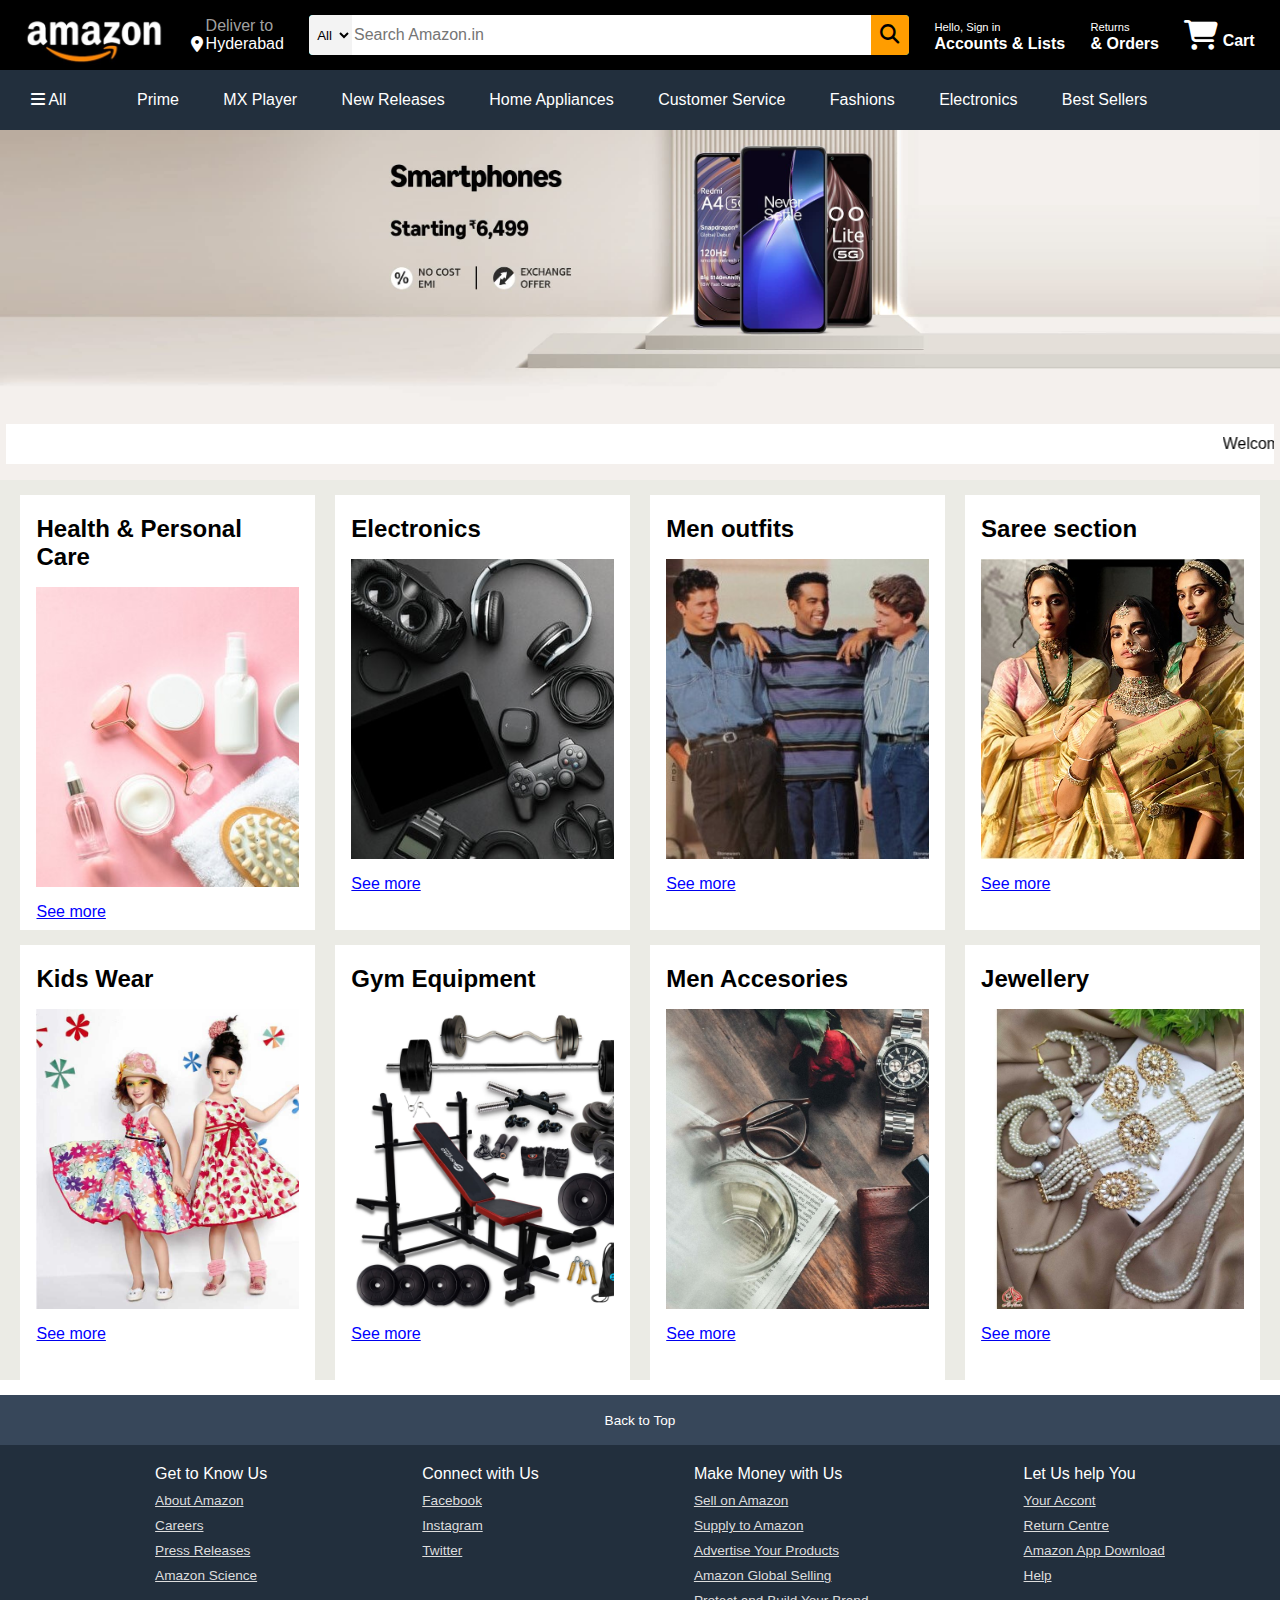
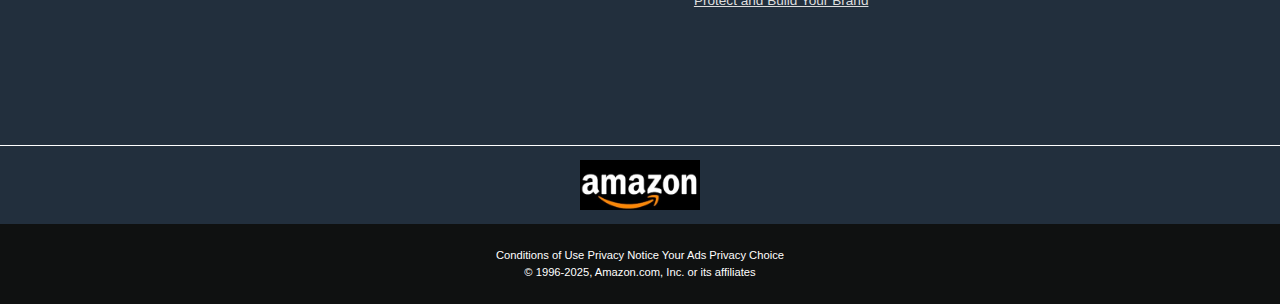
<file: index.html>
<!DOCTYPE html>
<html lang="en">
<head>
    <meta charset="UTF-8">
    <meta name="viewport" content="width=device-width, initial-scale=1.0">
    <title>Amazon</title>
    <link rel="stylesheet" href="https://cdnjs.cloudflare.com/ajax/libs/font-awesome/6.7.2/css/all.min.css" integrity="sha512-Evv84Mr4kqVGRNSgIGL/F/aIDqQb7xQ2vcrdIwxfjThSH8CSR7PBEakCr51Ck+w+/U6swU2Im1vVX0SVk9ABhg==" crossorigin="anonymous" referrerpolicy="no-referrer" />
    <link rel="stylesheet" href="clone.css">
</head>
<body>
    <header>
        <div class="navigation-bar">
            <div class="navilogo border">
            <div class="logo"></div>
            </div>

          <div class="address border">
            <p class="address-one">Deliver to </p>
            <div class="icon">
            <i class="fa-solid fa-location-dot"></i>
            <p class="address-second">Hyderabad</p>
            </div>
          </div>
        
          <div class="search-bar">
            <select class="all">
                <option value="">All</option>
            </select>
            <input class="search" placeholder="Search Amazon.in">
            <div class="search-icon">
                <i class="fa-solid fa-magnifying-glass"></i>
            </div>
          </div>
          <div class="Sign-in border">
            <p><span>Hello, Sign in</span></p>
            <p class="sign-second">Accounts & Lists</p>
          </div>
          <div class="Returns border">
            <p><span>Returns</span></p>
            <p class="sign-second">& Orders</p>
          </div>

          <div class="nav-cart border">
            <i class="fa-solid fa-cart-shopping"></i>
            Cart
          </div>
         
        </div>
        
      <div class="panel">
        <div class="panel-all">
          <i class="fa-solid fa-bars"></i>
          All
        </div>
        <div class="panel-options">
          <p>Prime</p>
          <p>MX Player</p>
          <p>New Releases</p>
          <p>Home Appliances</p>
          <p>Customer Service</p>
          <p>Fashions </p>
          <p>Electronics</p>
          <p>Best Sellers</p>

        </div>
      </div>
    </header>
    <div class="background">
      <div class="bgtext">
       <marquee><p>Welcome to Amazon. <a>Click here to access Amazon.in</a> </p></marquee>
      </div>
    </div>
    <div class="shopsection">
      <div class="box1 box">
        <div class="box-content">
          <h2>Health & Personal Care</h2>
          <a href="https://www.amazon.in/s?k=health+and+personal+care+amazon&adgrpid=163911844762&gad_source=1&hvadid=699326689381&hvdev=c&hvlocphy=9062162&hvnetw=g&hvqmt=e&hvrand=10070618933912175970&hvtargid=kwd-461727149238&hydadcr=25749_2761751&mcid=46866d3ee7543702a20cd7c22f5d6343&tag=googinhydr1-21&ref=pd_sl_6hn2yft6po_e"><div class="box-img" style="background-image: url('./health.jpg');"></div></a>
          <a href="https://www.amazon.in/s?k=health+and+personal+care+amazon&adgrpid=163911844762&gad_source=1&hvadid=699326689381&hvdev=c&hvlocphy=9062162&hvnetw=g&hvqmt=e&hvrand=10070618933912175970&hvtargid=kwd-461727149238&hydadcr=25749_2761751&mcid=46866d3ee7543702a20cd7c22f5d6343&tag=googinhydr1-21&ref=pd_sl_6hn2yft6po_e"><p>See more</p></a>
        </div>
      </div>
      <div class="box2 box">
        <div class="box-content">
         <h2>Electronics</h2>
         <a href="https://www.amazon.in/electronics/b?ie=UTF8&node=976419031"><div class="box-img" style="background-image: url('./electronics.jpg');"></div></a>
         <a href="https://www.amazon.in/electronics/b?ie=UTF8&node=976419031"><p>See more</p></a>
         </div>
      </div>
      <div class="box3 box">
        <div class="box-content">
         <h2>Men outfits</h2>
         <a href="https://www.amazon.in/s?rh=n%3A6648217031%2Cn%3A7459781031%2Cn%3A1968024031&dc=&qid=1742710795&rnid=7459781031&ref=sr_nr_n_2"><div class="box-img" style="background-image: url('./men.jpg');"></div></a>
         <a href="https://www.amazon.in/s?rh=n%3A6648217031%2Cn%3A7459781031%2Cn%3A1968024031&dc=&qid=1742710795&rnid=7459781031&ref=sr_nr_n_2"><p>See more</p></a>
        </div>
      </div> 
      <div class="box4 box">
        <div class="box-content">
         <h2>Saree section</h2>
         <a href="https://www.amazon.in/s?k=amazon+saree+for+women&adgrpid=62993576830&ext_vrnc=hi&hvadid=590398408204&hvdev=c&hvlocphy=9062162&hvnetw=g&hvqmt=e&hvrand=10398229805399307066&hvtargid=kwd-799312764361&hydadcr=23648_2208547&tag=googinhydr1-21&ref=pd_sl_8achldg7fp_e"><div class="box-img" style="background-image: url('./saree.jpg');"></div></a>
         <a href="https://www.amazon.in/s?k=amazon+saree+for+women&adgrpid=62993576830&ext_vrnc=hi&hvadid=590398408204&hvdev=c&hvlocphy=9062162&hvnetw=g&hvqmt=e&hvrand=10398229805399307066&hvtargid=kwd-799312764361&hydadcr=23648_2208547&tag=googinhydr1-21&ref=pd_sl_8achldg7fp_e"><p>See more</p></a>
       </div>
      </div>
     <div class="box1 box">
        <div class="box-content">
         <h2>Kids Wear</h2>
         <a href="https://www.amazon.in/s?k=kids+wear&crid=1X9EPU23D409Z&sprefix=kids+wear%2Caps%2C241&ref=nb_sb_noss_2"><div class="box-img" style="background-image: url('./Kids_wear.jpg')"></div></a>
         <a href="https://www.amazon.in/s?k=kids+wear&crid=1X9EPU23D409Z&sprefix=kids+wear%2Caps%2C241&ref=nb_sb_noss_2"><p>See more</p></a>
        </div>
     </div>
     <div class="box2 box">
        <div class="box-content">
         <h2>Gym Equipment</h2>
         <a href="https://www.amazon.in/s?k=gym+equipments&crid=YISYZEXEFPEM&sprefix=gym+equ%2Caps%2C221&ref=nb_sb_ss_ts-doa-p_3_7"><div class="box-img" style="background-image: url('./gym.jpg');"></div></a>
         <a href="https://www.amazon.in/s?k=gym+equipments&crid=YISYZEXEFPEM&sprefix=gym+equ%2Caps%2C221&ref=nb_sb_ss_ts-doa-p_3_7"><p>See more</p></a>
        </div>
     </div>
     <div class="box3 box">
       <div class="box-content">
         <h2>Men Accesories</h2>
         <a href="https://www.amazon.in/s?k=men+accessories+set&crid=HIGF4KKOOR8W&sprefix=men+access%2Caps%2C227&ref=nb_sb_ss_ts-doa-p_3_10"><div class="box-img" style="background-image: url('./menaccesories.jpg');"></div></a>
         <a href="https://www.amazon.in/s?k=men+accessories+set&crid=HIGF4KKOOR8W&sprefix=men+access%2Caps%2C227&ref=nb_sb_ss_ts-doa-p_3_10"><p>See more</p></a>
       </div>
     </div> 
     <div class="box4 box">
        <div class="box-content">
         <h2>Jewellery</h2>
         <a href="https://www.amazon.in/s?k=jewellery&crid=27UZM01KHSNH3&sprefix=jewellery%2Caps%2C238&ref=nb_sb_noss_2"><div class="box-img" style="background-image: url('./jewellery.jpg');"></div></a>
         <a href="https://www.amazon.in/s?k=jewellery&crid=27UZM01KHSNH3&sprefix=jewellery%2Caps%2C238&ref=nb_sb_noss_2"><p>See more</p></a>
        </div>
      </div>
    </div>

    <footer>
      <div class="foot-panel1">
        Back to Top
      </div>
      <div class="foot-panel2">
        <ul>
          <p>Get to Know Us</p>
          <a href="https://www.aboutamazon.in/?utm_source=gateway&utm_medium=footer">About Amazon</a>
          <a href="https://amazon.jobs/en/" >Careers</a>
          <a href="https://press.aboutamazon.com/in/press-release-archive">Press Releases</a>
          <a href="https://www.amazon.science/">Amazon Science</a>
        </ul>
        <ul>
          <p>Connect with Us</p>
          <a href="https://www.facebook.com/AmazonIN/">Facebook</a>
          <a href="https://www.instagram.com/amazondotin/">Instagram</a>
          <a href="https://x.com/amazonin?lang=bn">Twitter</a>
         
        </ul>  
        <ul>
          <p>Make Money with Us</p>
          <a href="https://www.amazon.in/b/?node=2838698031&ld=AZINSOANavDesktopFooter_C&ref_=nav_footer_sell_C">Sell on Amazon</a>
          <a href="https://supply.amazon.com/?ref_=footer_sta&lang=en-IN">Supply to Amazon</a>
          <a href="https://advertising.amazon.com/en-gb?ref=Amz.in">Advertise Your Products</a>
          <a href="https://sell.amazon.in/grow-your-business/amazon-global-selling?ld=AZIN_Footer_V1&ref=AZIN_Footer_V1">Amazon Global Selling</a>
          <a href="https://sell.amazon.in/brand-registry">Protect and Build Your Brand</a>
        </ul>  
        <ul>
          <p>Let Us help You</p>
          <a href="https://www.amazon.in/gp/css/homepage.html?ref_=footer_ya">Your Accont</a>
          <a href="https://www.amazon.in/ap/signin?openid.pape.max_auth_age=3600&openid.return_to=https%3A%2F%2Fwww.amazon.in%2Fspr%2Freturns%2Fhomepage%2Fhomepage.html%3Fref_%3Dfooter_hy_f_4&openid.identity=http%3A%2F%2Fspecs.openid.net%2Fauth%2F2.0%2Fidentifier_select&openid.assoc_handle=amzn_psr_desktop_in&openid.mode=checkid_setup&language=en_IN&openid.claimed_id=http%3A%2F%2Fspecs.openid.net%2Fauth%2F2.0%2Fidentifier_select&openid.ns=http%3A%2F%2Fspecs.openid.net%2Fauth%2F2.0">Return Centre</a>
          <a href="https://www.amazon.in/gp/browse.html?node=6967393031&ref_=footer_mobapp">Amazon App Download</a>
          <a href="https://www.amazon.in/gp/help/customer/display.html?nodeId=200507590&ref_=footer_gw_m_b_he">Help</a>
        </ul>       
      </div>
      <div class="foot-panel3">
        <div class="amazonlogo"></div>
      </div>
      <div class="foot-panel4">
        <div class="pages">
          <a>Conditions of Use </a>
          <a>Privacy Notice</a>
          <a>Your Ads Privacy Choice</a>
        </div>
        <div class="copyright">
          © 1996-2025, Amazon.com, Inc. or its affiliates
        </div>
      </div>

     
    </footer>
    <script>
      /*
      function fun(){
        alert("Welcome to Amazon");
      }
      fun()*/

      //function prom(){
        alert("Welcome to Amazon")
        var age = prompt("Enter your age");
        if (age => 18) {
          alert = ("Continue you to shopping");
        } else {
          alert = ("You can quit");
          window.location.href="logout.html";
        }
        


      
      
      
    </script>





</body>
</html>
</file>
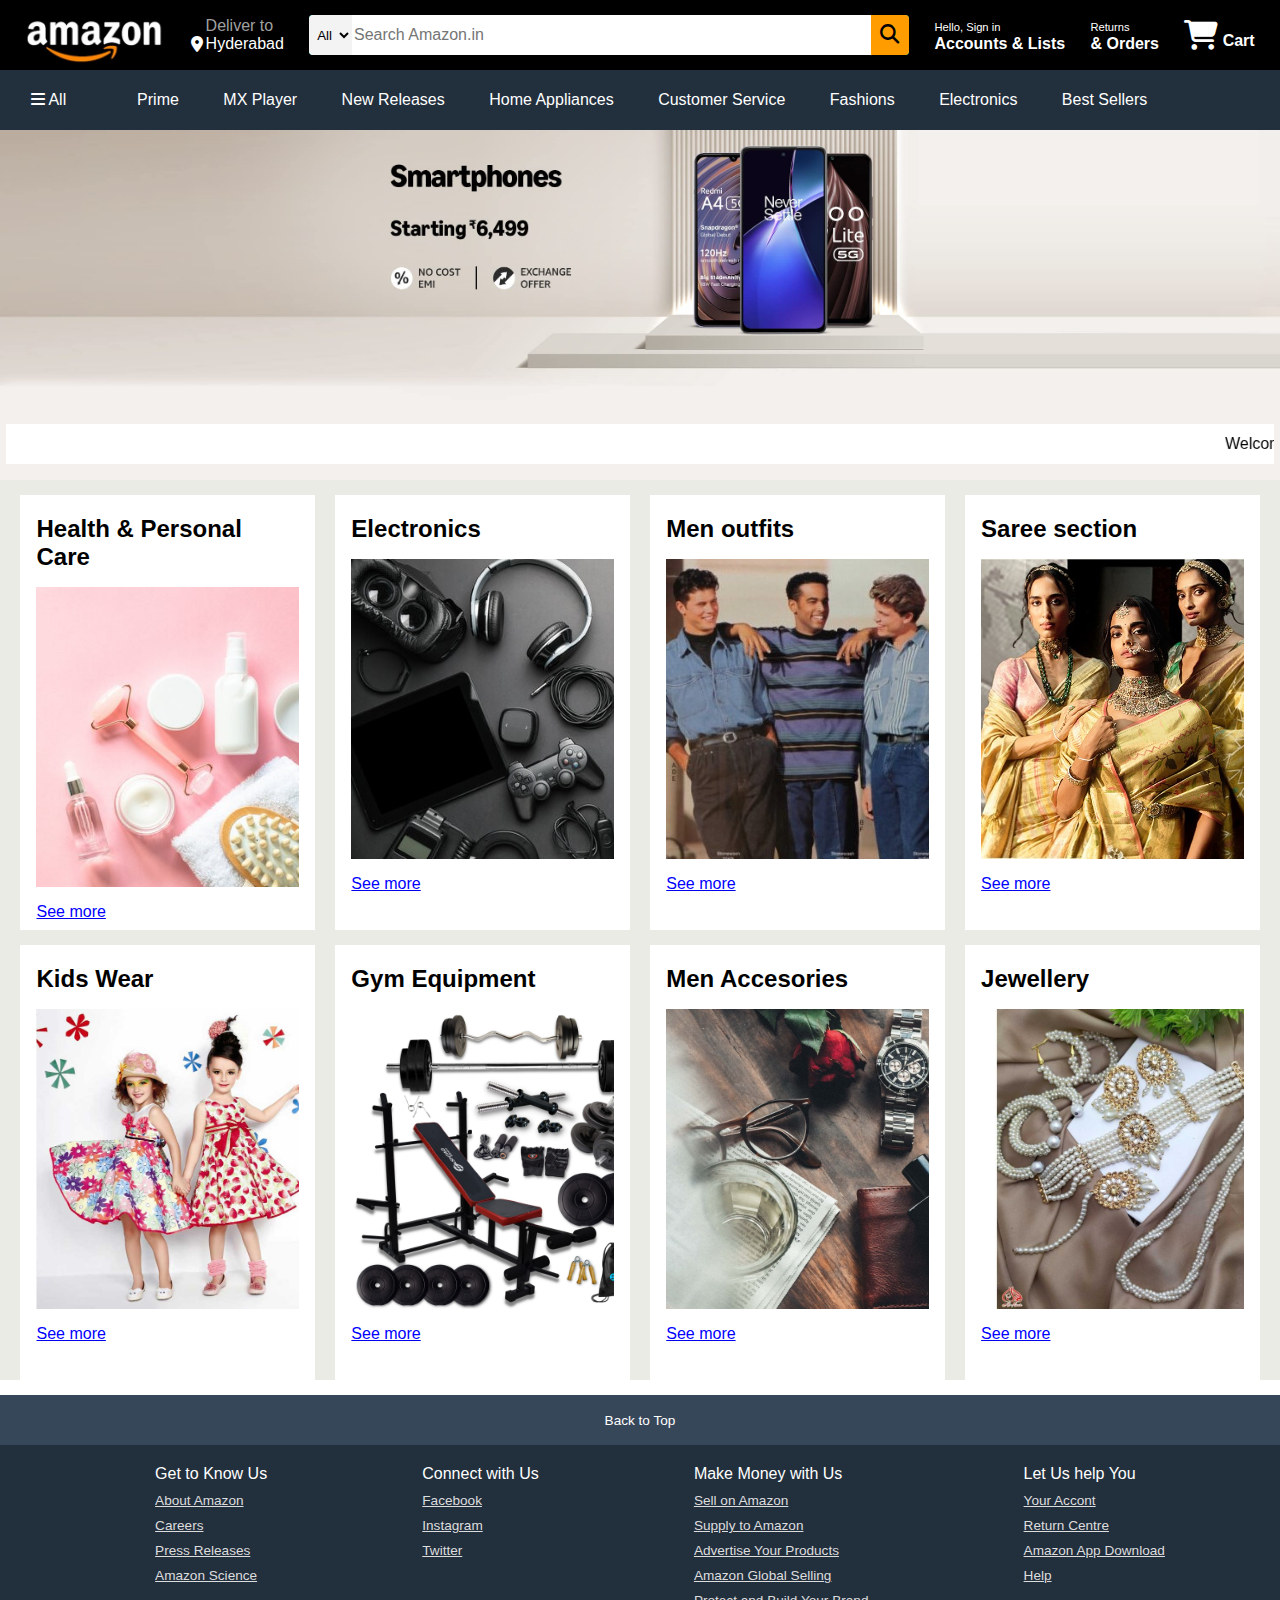
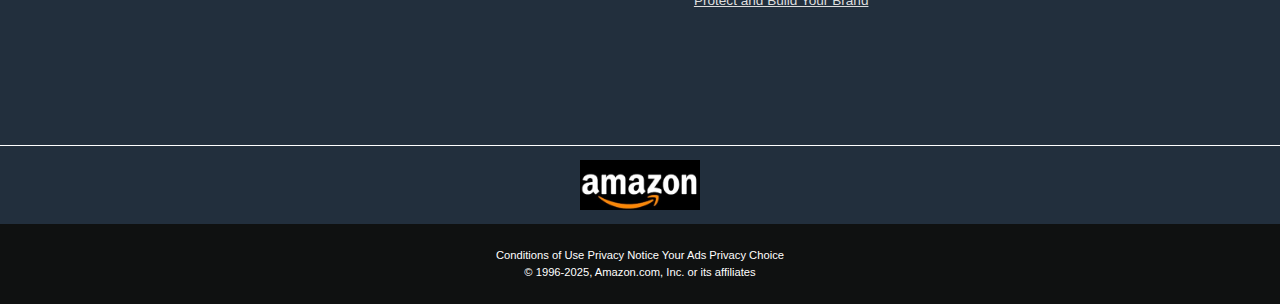
<file: amazon.html>
<!DOCTYPE html>
<html lang="en">
<head>
    <meta charset="UTF-8">
    <meta name="viewport" content="width=device-width, initial-scale=1.0">
    <title>Amazon</title>
    <link rel="stylesheet" href="https://cdnjs.cloudflare.com/ajax/libs/font-awesome/6.7.2/css/all.min.css" integrity="sha512-Evv84Mr4kqVGRNSgIGL/F/aIDqQb7xQ2vcrdIwxfjThSH8CSR7PBEakCr51Ck+w+/U6swU2Im1vVX0SVk9ABhg==" crossorigin="anonymous" referrerpolicy="no-referrer" />
    <link rel="stylesheet" href="clone.css">
</head>
<body>
    <header>
        <div class="navigation-bar">
            <div class="navilogo border">
            <div class="logo"></div>
            </div>

          <div class="address border">
            <p class="address-one">Deliver to </p>
            <div class="icon">
            <i class="fa-solid fa-location-dot"></i>
            <p class="address-second">Hyderabad</p>
            </div>
          </div>
        
          <div class="search-bar">
            <select class="all">
                <option value="">All</option>
            </select>
            <input class="search" placeholder="Search Amazon.in">
            <div class="search-icon">
                <i class="fa-solid fa-magnifying-glass"></i>
            </div>
          </div>
          <div class="Sign-in border">
            <p><span>Hello, Sign in</span></p>
            <p class="sign-second">Accounts & Lists</p>
          </div>
          <div class="Returns border">
            <p><span>Returns</span></p>
            <p class="sign-second">& Orders</p>
          </div>

          <div class="nav-cart border">
            <i class="fa-solid fa-cart-shopping"></i>
            Cart
          </div>
         
        </div>
        
      <div class="panel">
        <div class="panel-all">
          <i class="fa-solid fa-bars"></i>
          All
        </div>
        <div class="panel-options">
          <p>Prime</p>
          <p>MX Player</p>
          <p>New Releases</p>
          <p>Home Appliances</p>
          <p>Customer Service</p>
          <p>Fashions </p>
          <p>Electronics</p>
          <p>Best Sellers</p>

        </div>
      </div>
    </header>
    <div class="background">
      <div class="bgtext">
       <marquee><p>Welcome to Amazon. <a>Click here to access Amazon.in</a> </p></marquee>
      </div>
    </div>
    <div class="shopsection">
      <div class="box1 box">
        <div class="box-content">
          <h2>Health & Personal Care</h2>
          <a href="https://www.amazon.in/s?k=health+and+personal+care+amazon&adgrpid=163911844762&gad_source=1&hvadid=699326689381&hvdev=c&hvlocphy=9062162&hvnetw=g&hvqmt=e&hvrand=10070618933912175970&hvtargid=kwd-461727149238&hydadcr=25749_2761751&mcid=46866d3ee7543702a20cd7c22f5d6343&tag=googinhydr1-21&ref=pd_sl_6hn2yft6po_e"><div class="box-img" style="background-image: url('./health.jpg');"></div></a>
          <a href="https://www.amazon.in/s?k=health+and+personal+care+amazon&adgrpid=163911844762&gad_source=1&hvadid=699326689381&hvdev=c&hvlocphy=9062162&hvnetw=g&hvqmt=e&hvrand=10070618933912175970&hvtargid=kwd-461727149238&hydadcr=25749_2761751&mcid=46866d3ee7543702a20cd7c22f5d6343&tag=googinhydr1-21&ref=pd_sl_6hn2yft6po_e"><p>See more</p></a>
        </div>
      </div>
      <div class="box2 box">
        <div class="box-content">
         <h2>Electronics</h2>
         <a href="https://www.amazon.in/electronics/b?ie=UTF8&node=976419031"><div class="box-img" style="background-image: url('./electronics.jpg');"></div></a>
         <a href="https://www.amazon.in/electronics/b?ie=UTF8&node=976419031"><p>See more</p></a>
         </div>
      </div>
      <div class="box3 box">
        <div class="box-content">
         <h2>Men outfits</h2>
         <a href="https://www.amazon.in/s?rh=n%3A6648217031%2Cn%3A7459781031%2Cn%3A1968024031&dc=&qid=1742710795&rnid=7459781031&ref=sr_nr_n_2"><div class="box-img" style="background-image: url('./men.jpg');"></div></a>
         <a href="https://www.amazon.in/s?rh=n%3A6648217031%2Cn%3A7459781031%2Cn%3A1968024031&dc=&qid=1742710795&rnid=7459781031&ref=sr_nr_n_2"><p>See more</p></a>
        </div>
      </div> 
      <div class="box4 box">
        <div class="box-content">
         <h2>Saree section</h2>
         <a href="https://www.amazon.in/s?k=amazon+saree+for+women&adgrpid=62993576830&ext_vrnc=hi&hvadid=590398408204&hvdev=c&hvlocphy=9062162&hvnetw=g&hvqmt=e&hvrand=10398229805399307066&hvtargid=kwd-799312764361&hydadcr=23648_2208547&tag=googinhydr1-21&ref=pd_sl_8achldg7fp_e"><div class="box-img" style="background-image: url('./saree.jpg');"></div></a>
         <a href="https://www.amazon.in/s?k=amazon+saree+for+women&adgrpid=62993576830&ext_vrnc=hi&hvadid=590398408204&hvdev=c&hvlocphy=9062162&hvnetw=g&hvqmt=e&hvrand=10398229805399307066&hvtargid=kwd-799312764361&hydadcr=23648_2208547&tag=googinhydr1-21&ref=pd_sl_8achldg7fp_e"><p>See more</p></a>
       </div>
      </div>
     <div class="box1 box">
        <div class="box-content">
         <h2>Kids Wear</h2>
         <a href="https://www.amazon.in/s?k=kids+wear&crid=1X9EPU23D409Z&sprefix=kids+wear%2Caps%2C241&ref=nb_sb_noss_2"><div class="box-img" style="background-image: url('./Kids_wear.jpg')"></div></a>
         <a href="https://www.amazon.in/s?k=kids+wear&crid=1X9EPU23D409Z&sprefix=kids+wear%2Caps%2C241&ref=nb_sb_noss_2"><p>See more</p></a>
        </div>
     </div>
     <div class="box2 box">
        <div class="box-content">
         <h2>Gym Equipment</h2>
         <a href="https://www.amazon.in/s?k=gym+equipments&crid=YISYZEXEFPEM&sprefix=gym+equ%2Caps%2C221&ref=nb_sb_ss_ts-doa-p_3_7"><div class="box-img" style="background-image: url('./gym.jpg');"></div></a>
         <a href="https://www.amazon.in/s?k=gym+equipments&crid=YISYZEXEFPEM&sprefix=gym+equ%2Caps%2C221&ref=nb_sb_ss_ts-doa-p_3_7"><p>See more</p></a>
        </div>
     </div>
     <div class="box3 box">
       <div class="box-content">
         <h2>Men Accesories</h2>
         <a href="https://www.amazon.in/s?k=men+accessories+set&crid=HIGF4KKOOR8W&sprefix=men+access%2Caps%2C227&ref=nb_sb_ss_ts-doa-p_3_10"><div class="box-img" style="background-image: url('./menaccesories.jpg');"></div></a>
         <a href="https://www.amazon.in/s?k=men+accessories+set&crid=HIGF4KKOOR8W&sprefix=men+access%2Caps%2C227&ref=nb_sb_ss_ts-doa-p_3_10"><p>See more</p></a>
       </div>
     </div> 
     <div class="box4 box">
        <div class="box-content">
         <h2>Jewellery</h2>
         <a href="https://www.amazon.in/s?k=jewellery&crid=27UZM01KHSNH3&sprefix=jewellery%2Caps%2C238&ref=nb_sb_noss_2"><div class="box-img" style="background-image: url('./jewellery.jpg');"></div></a>
         <a href="https://www.amazon.in/s?k=jewellery&crid=27UZM01KHSNH3&sprefix=jewellery%2Caps%2C238&ref=nb_sb_noss_2"><p>See more</p></a>
        </div>
      </div>
    </div>

    <footer>
      <div class="foot-panel1">
        Back to Top
      </div>
      <div class="foot-panel2">
        <ul>
          <p>Get to Know Us</p>
          <a href="https://www.aboutamazon.in/?utm_source=gateway&utm_medium=footer">About Amazon</a>
          <a href="https://amazon.jobs/en/" >Careers</a>
          <a href="https://press.aboutamazon.com/in/press-release-archive">Press Releases</a>
          <a href="https://www.amazon.science/">Amazon Science</a>
        </ul>
        <ul>
          <p>Connect with Us</p>
          <a href="https://www.facebook.com/AmazonIN/">Facebook</a>
          <a href="https://www.instagram.com/amazondotin/">Instagram</a>
          <a href="https://x.com/amazonin?lang=bn">Twitter</a>
         
        </ul>  
        <ul>
          <p>Make Money with Us</p>
          <a href="https://www.amazon.in/b/?node=2838698031&ld=AZINSOANavDesktopFooter_C&ref_=nav_footer_sell_C">Sell on Amazon</a>
          <a href="https://supply.amazon.com/?ref_=footer_sta&lang=en-IN">Supply to Amazon</a>
          <a href="https://advertising.amazon.com/en-gb?ref=Amz.in">Advertise Your Products</a>
          <a href="https://sell.amazon.in/grow-your-business/amazon-global-selling?ld=AZIN_Footer_V1&ref=AZIN_Footer_V1">Amazon Global Selling</a>
          <a href="https://sell.amazon.in/brand-registry">Protect and Build Your Brand</a>
        </ul>  
        <ul>
          <p>Let Us help You</p>
          <a href="https://www.amazon.in/gp/css/homepage.html?ref_=footer_ya">Your Accont</a>
          <a href="https://www.amazon.in/ap/signin?openid.pape.max_auth_age=3600&openid.return_to=https%3A%2F%2Fwww.amazon.in%2Fspr%2Freturns%2Fhomepage%2Fhomepage.html%3Fref_%3Dfooter_hy_f_4&openid.identity=http%3A%2F%2Fspecs.openid.net%2Fauth%2F2.0%2Fidentifier_select&openid.assoc_handle=amzn_psr_desktop_in&openid.mode=checkid_setup&language=en_IN&openid.claimed_id=http%3A%2F%2Fspecs.openid.net%2Fauth%2F2.0%2Fidentifier_select&openid.ns=http%3A%2F%2Fspecs.openid.net%2Fauth%2F2.0">Return Centre</a>
          <a href="https://www.amazon.in/gp/browse.html?node=6967393031&ref_=footer_mobapp">Amazon App Download</a>
          <a href="https://www.amazon.in/gp/help/customer/display.html?nodeId=200507590&ref_=footer_gw_m_b_he">Help</a>
        </ul>       
      </div>
      <div class="foot-panel3">
        <div class="amazonlogo"></div>
      </div>
      <div class="foot-panel4">
        <div class="pages">
          <a>Conditions of Use </a>
          <a>Privacy Notice</a>
          <a>Your Ads Privacy Choice</a>
        </div>
        <div class="copyright">
          © 1996-2025, Amazon.com, Inc. or its affiliates
        </div>
      </div>

     
    </footer>




</body>
</html>
</file>
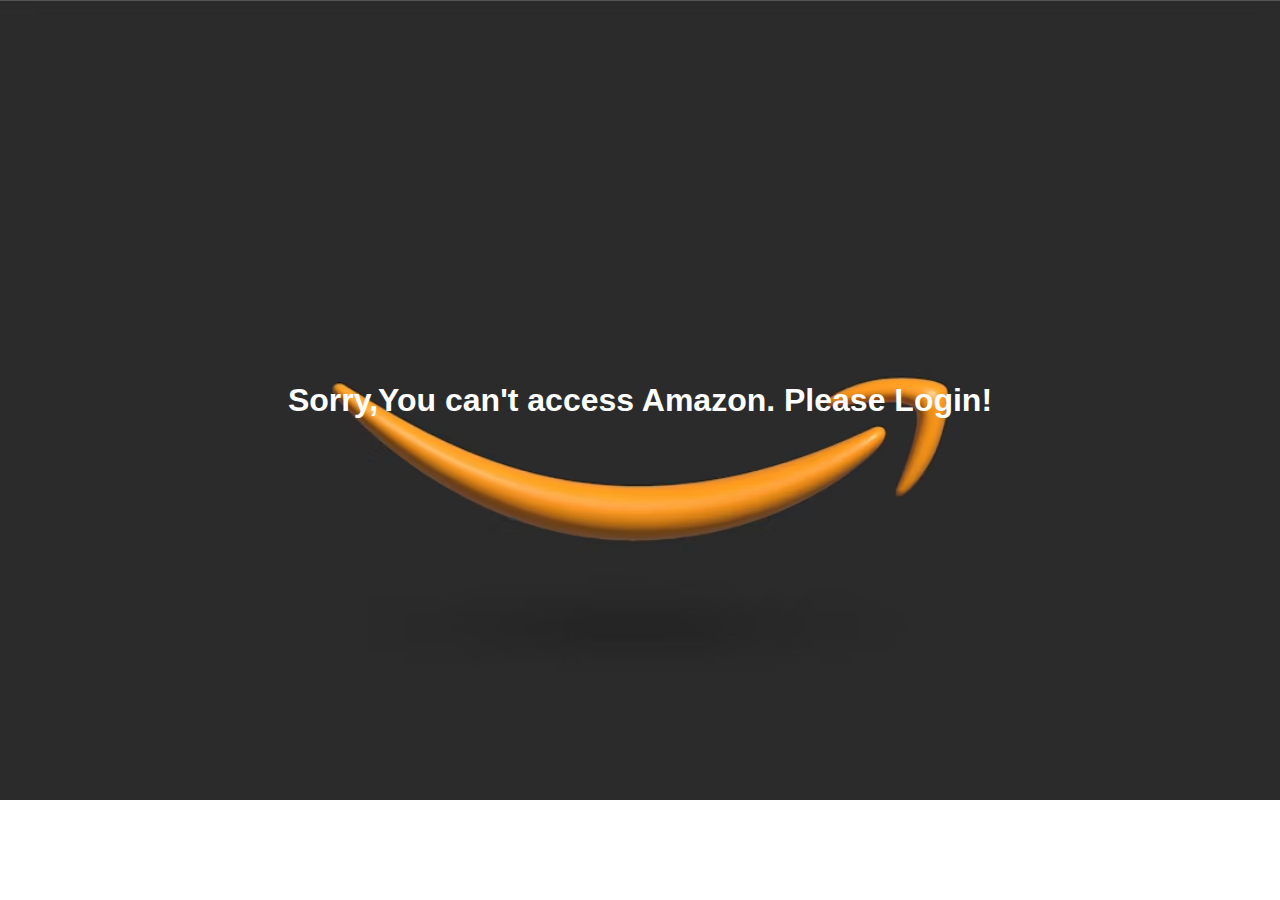
<file: logout.html>
<!DOCTYPE html>
<html lang="en">
<head>
    <meta charset="UTF-8">
    <meta name="viewport" content="width=device-width, initial-scale=1.0">
    <title>Document</title>
    <link rel="stylesheet" href="./logout.css">
</head>
<body>
    <div class="logout">
        
        <div class="log">
            <h1> Sorry,You can't access Amazon. Please Login!</h1>
        </div>
        
    </div>
    
    


    
</body>
</html>
</file>
<file: clone.css>
*{
    margin: 0;
    font-family: Arial;
    border: border-box;
}
.navigation-bar {
    height: 70px;
    background-color: black;
    color: white;
    display: flex;
    align-items: center;
    justify-content: space-evenly;

}

/*Navigation logo*/

.navilogo{
    height: 60px;
    width: 140px;
}
.logo{
    background-image: url(./Amazon-Logo.jpg);
    height: 60px;
    width: 100%;
    background-size: cover;

}
.border:hover{
    border: 1px solid white;
}

/*address*/

.address-one{
    color: #cccc;
    font-size:1rem;
    margin-left: 15px;
}
.address-second{
    color: white;
    font-size: 1rem;
    margin-left: 3px;
}
.icon{
    display: flex;
    align-items: center;
}

/*Search Bar*/

.search-bar{
    display: flex;
    background-color: aqua;
    width: 600px;
    height: 40px;
    border-radius: 4px;
    justify-content: space-evenly;

}
.all{
    border-top-left-radius: 4px;
    border-bottom-left-radius: 4px;
    background-color:#f3f3f3;
    text-align: center;
    width: 50px;
    border: none;
}
.search{
    width: 100%;
    font-size: 1rem;
    border: none;
    
}
.search-icon{
    display: flex;
    width:45px;
    justify-content: center;
    align-items: center;
    font-size:  1.2rem;
    background-color: rgb(255, 157, 0);
    border-top-right-radius: 4px;
    border-bottom-right-radius: 4px;
    color: black;
    
}
.search-bar:hover{
    border: 3px solid orange;
}

/*sign in & Returns*/

span{
    font-size: 0.7rem;
} 
.sign-second{
    font-size: 1rem;
    font-weight: 600;
}  

/*Cart*/

.nav-cart i {
    font-size: 30px;
}
.nav-cart{
    font-size: 1rem;
    font-weight: 700;
}

/*Panel*/

.panel{
    background-color:#222f3d ;
    height: 60px;
    color: white;
    display: flex;
    align-items: center;
    justify-content: space-evenly;
}
.panel-options p{
    display: inline;
    margin-left: 40px;
  
}
.panel-options{
    width: 90%;
}

.panel-options p:hover{
    border: 1px solid white;
}

/*Backgorund*/

.background{
    background-image: url(./Bg.jpg);
    height: 350px;
    background-size: cover;
   
    display: flex;
    align-items: flex-end;
    justify-content: center;
}
.bgtext{
    background-color: white;
    align-items: center;
    height: 40px;
    display: flex;
    justify-content: space-evenly;
    color: black ;
    font-size: 1rem;
    width: 99%;
    margin-bottom: 16px;

} 
.bgtext a{
    color: blue;
}   

/* shop section*/

.shopsection{
    display: flex;
    justify-content: space-evenly;
    background-color:rgb(235, 235, 229);
    flex-wrap: wrap;
}
.box{ 
    /*border: 2px solid black;*/
    height: 400px;
    width: 23%;
    background-color: white;
    padding: 20px 0px 15px;
    margin-top: 15px;
}

.box-img{
    height: 300px;
    background-size: cover;
    margin-top: 1rem;
    margin-bottom: 1rem;
}
.box-content{
    margin-left: 1rem;
    margin-right: 1rem;
}
.box-content p{
    color: blue
}

/*footer*/
footer{
    margin-top: 15px;
}

.foot-panel1{
    background-color: #37475a;
    color: white;
    height: 50px;
    display: flex;
    justify-content: center;
    align-items: center;
    font-size: 0.85rem;

}

.foot-panel2{
    background-color: #222f3d;
    color: white;
    height: 300px;
    display: flex;
    justify-content: space-evenly;
}

ul{
    margin-top:20px;
}
ul a{
    display: block;
    font-size: 0.85rem;
    margin-top: 10px;
    color: #dddddd;
}

.foot-panel3{
    background-color:#222f3d;
    border-top: 0.5px solid white;
    height: 78px;
    color: white;
    display: flex;
    justify-content: center;
    align-items: center;
     
}

.amazonlogo{
    background-image: url(./Amazon-Logo.jpg);
    height: 50px;
    width: 120px;
    background-size: cover;
}

.foot-panel4{
    background-color: #0f1111;
    color: white;
    height: 80px;

   
}

.pages{
    font-size: 0.7rem;
    text-align: center;
    padding-top: 25px;
}

.copyright{
    padding-top: 5px;
    font-size: 0.7rem;
    text-align: center;

}
</file>
<file: logout.css>
*{
    margin: 0;
    font-family: Arial;
    border: border-box;
    
}
.logout{
   background-image: url(./photo-1704204656144-3dd12c110dd8.avif);
   height:800px;
   background-size: cover;
   
   display: flex;
   align-items: center;
   justify-content: center;
}
.log{
    color: white;
    display: flex;
    justify-content: center;
  
   
}
</file>
